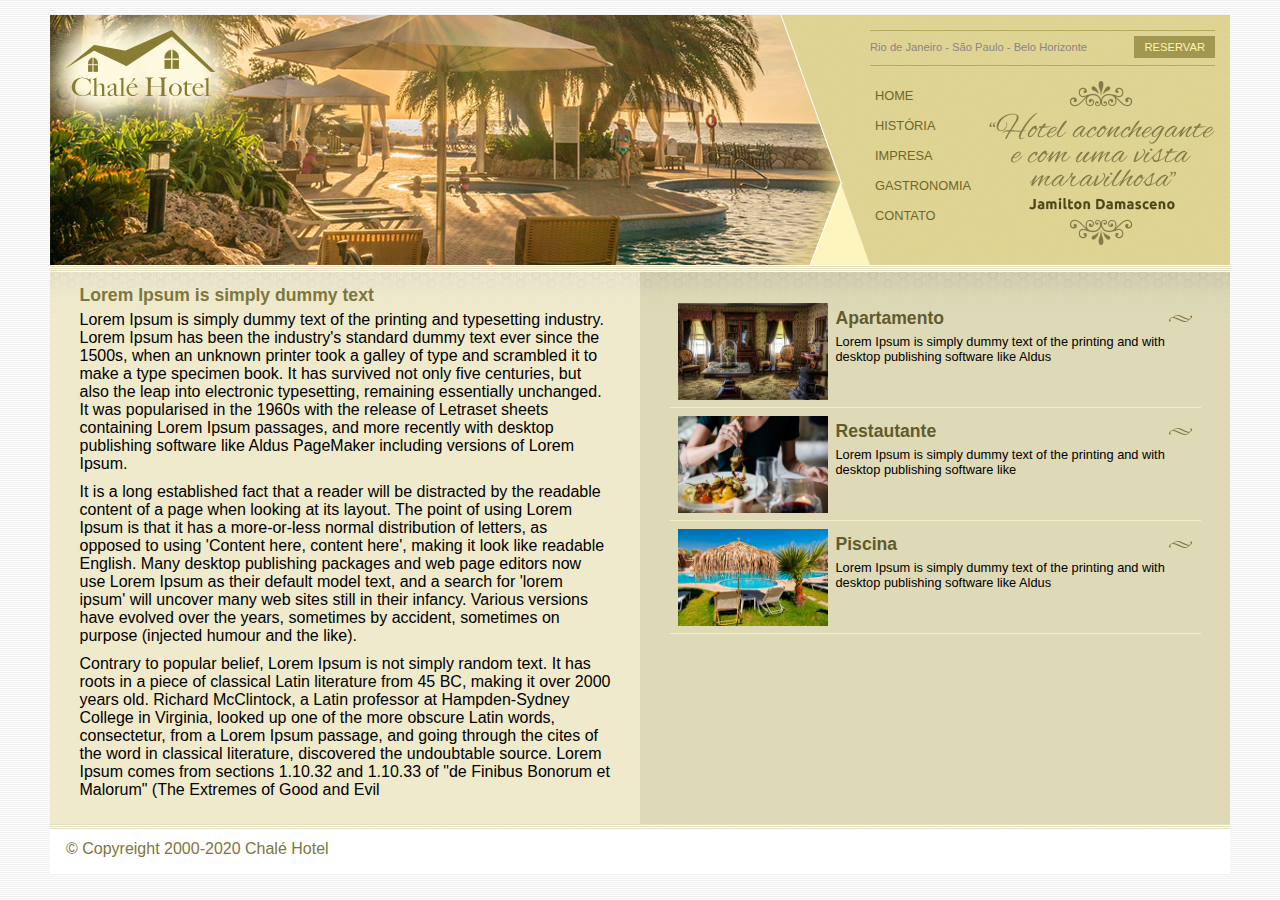
<file: Chale_hotel/HTML/index.html>
<!DOCTYPE html>
<html lang="en">
<head>
    <meta charset="UTF-8">
    <title>Chalé Hotel</title>
    <link rel="stylesheet" type="text/css" href="../CSS/estilo.css">
</head>

<body>
    <div id="container"><!--Inicio container-->
        <div id="topo"><!--Inicio Topo-->
            <div id="area_logo"><!--Inicio logo-->
                <h1 class="logo"><a href="index.html">Chalé Hotel</a></h1>

            </div><!--Fim Logo-->

            <div id="area_menu" ><!--Inicio Menu-->
                <div id="conteudo_menu">
                   <div id="menu_locais">
                        <span class="locais">Rio de Janeiro - São Paulo - Belo Horizonte</span>
                        <a class="reserva" href="">Reservar</a>
                        <div style="clear: both;"></div>
                    </div>

                    <div id="menu">
                        <ul id="navegacao">
                            <li><a href="">Home</a></li>
                            <li><a href="">História</a></li>
                            <li><a href="">Impresa</a></li>
                            <li><a href="">Gastronomia</a></li>
                            <li><a href="">Contato</a></li>
                        </ul>
                        <img class="depoimento" src="../Imagens/depoimento.png">
                    </div>

                </div>
            </div><!--Fim Menu-->

        </div><!--Fim Topo-->
        <div id="area_principal">
                <div class="conteudo">
                    <h2>Lorem Ipsum is simply dummy text</h2>
                    <p>
                        Lorem Ipsum is simply dummy text of the printing and typesetting industry. Lorem Ipsum has been the industry's standard dummy text ever since the 1500s, when an unknown printer took a galley of type and scrambled it to make a type specimen book. It has survived not only five centuries, but also the leap into electronic typesetting, remaining essentially unchanged. It was popularised in the 1960s with the release of Letraset sheets containing Lorem Ipsum passages, and more recently with desktop publishing software like Aldus PageMaker including versions of Lorem Ipsum.
                    </p>

                    <p>
                    It is a long established fact that a reader will be distracted by the readable content of a page when looking at its layout. The point of using Lorem Ipsum is that it has a more-or-less normal distribution of letters, as opposed to using 'Content here, content here', making it look like readable English. Many desktop publishing packages and web page editors now use Lorem Ipsum as their default model text, and a search for 'lorem ipsum' will uncover many web sites still in their infancy. Various versions have evolved over the years, sometimes by accident, sometimes on purpose (injected humour and the like).

                    </p>

                    <p>
                        Contrary to popular belief, Lorem Ipsum is not simply random text. It has roots in a piece of classical Latin literature from 45 BC, making it over 2000 years old. Richard McClintock, a Latin professor at Hampden-Sydney College in Virginia, looked up one of the more obscure Latin words, consectetur, from a Lorem Ipsum passage, and going through the cites of the word in classical literature, discovered the undoubtable source. Lorem Ipsum comes from sections 1.10.32 and 1.10.33 of "de Finibus Bonorum et Malorum" (The Extremes of Good and Evil
                    </p>
                </div>
        </div>
        <div id="area_lateral">
            <div class="conteudo">
                 <p>
                  <ul id="beneficios">
                        <li>
                            <a href="">
                                <img src="../Imagens/apartamento.jpg" width="150" alt="Apartamento">
                                <h3>Apartamento</h3>
                                <p>Lorem Ipsum is simply dummy text of the printing and 
                                     with desktop publishing software like Aldus </p>
                            </a>
                        </li>

                        <li>
                            <a href="">
                                <img src="../Imagens/restaurante.jpg" width="150" alt="Restautante">
                                <h3>Restautante</h3>
                                <p>Lorem Ipsum is simply dummy text of the printing and 
                                    with desktop publishing software like </p>
                           </a>
                        </li>

                        <li>
                            <a href="">
                                <img src="../Imagens/piscina.jpg" width="150" alt="Piscina">
                                <h3>Piscina</h3>
                                <p>Lorem Ipsum is simply dummy text of the printing and 
                                    with desktop publishing software like Aldus  </p>
                           </a>
                        </li>

                  </ul>
                 </p>
            </div>
               
        </div>

        <div id="rodape">
           <span>
            &copy; Copyreight 2000-2020 Chalé Hotel
           </span>
        </div>
    </div><!--Fim container-->
</body>
</html>
</file>
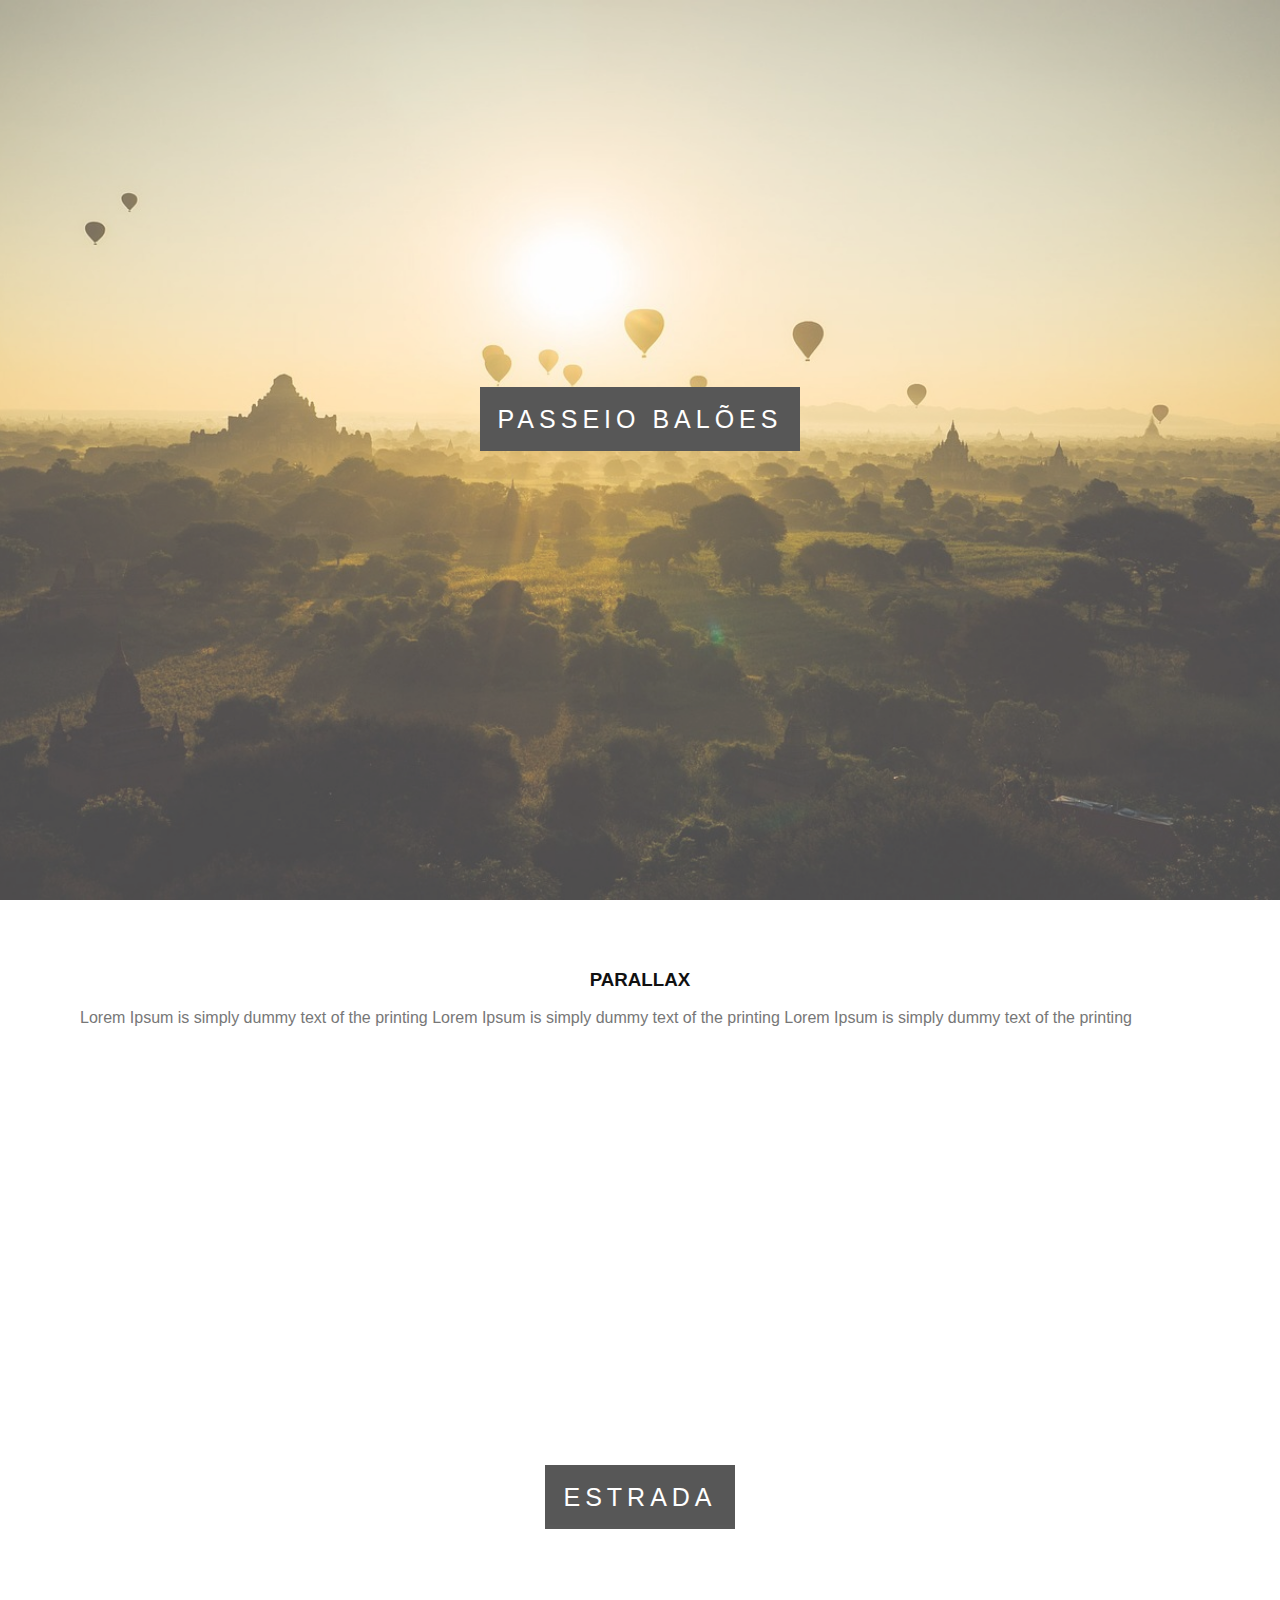
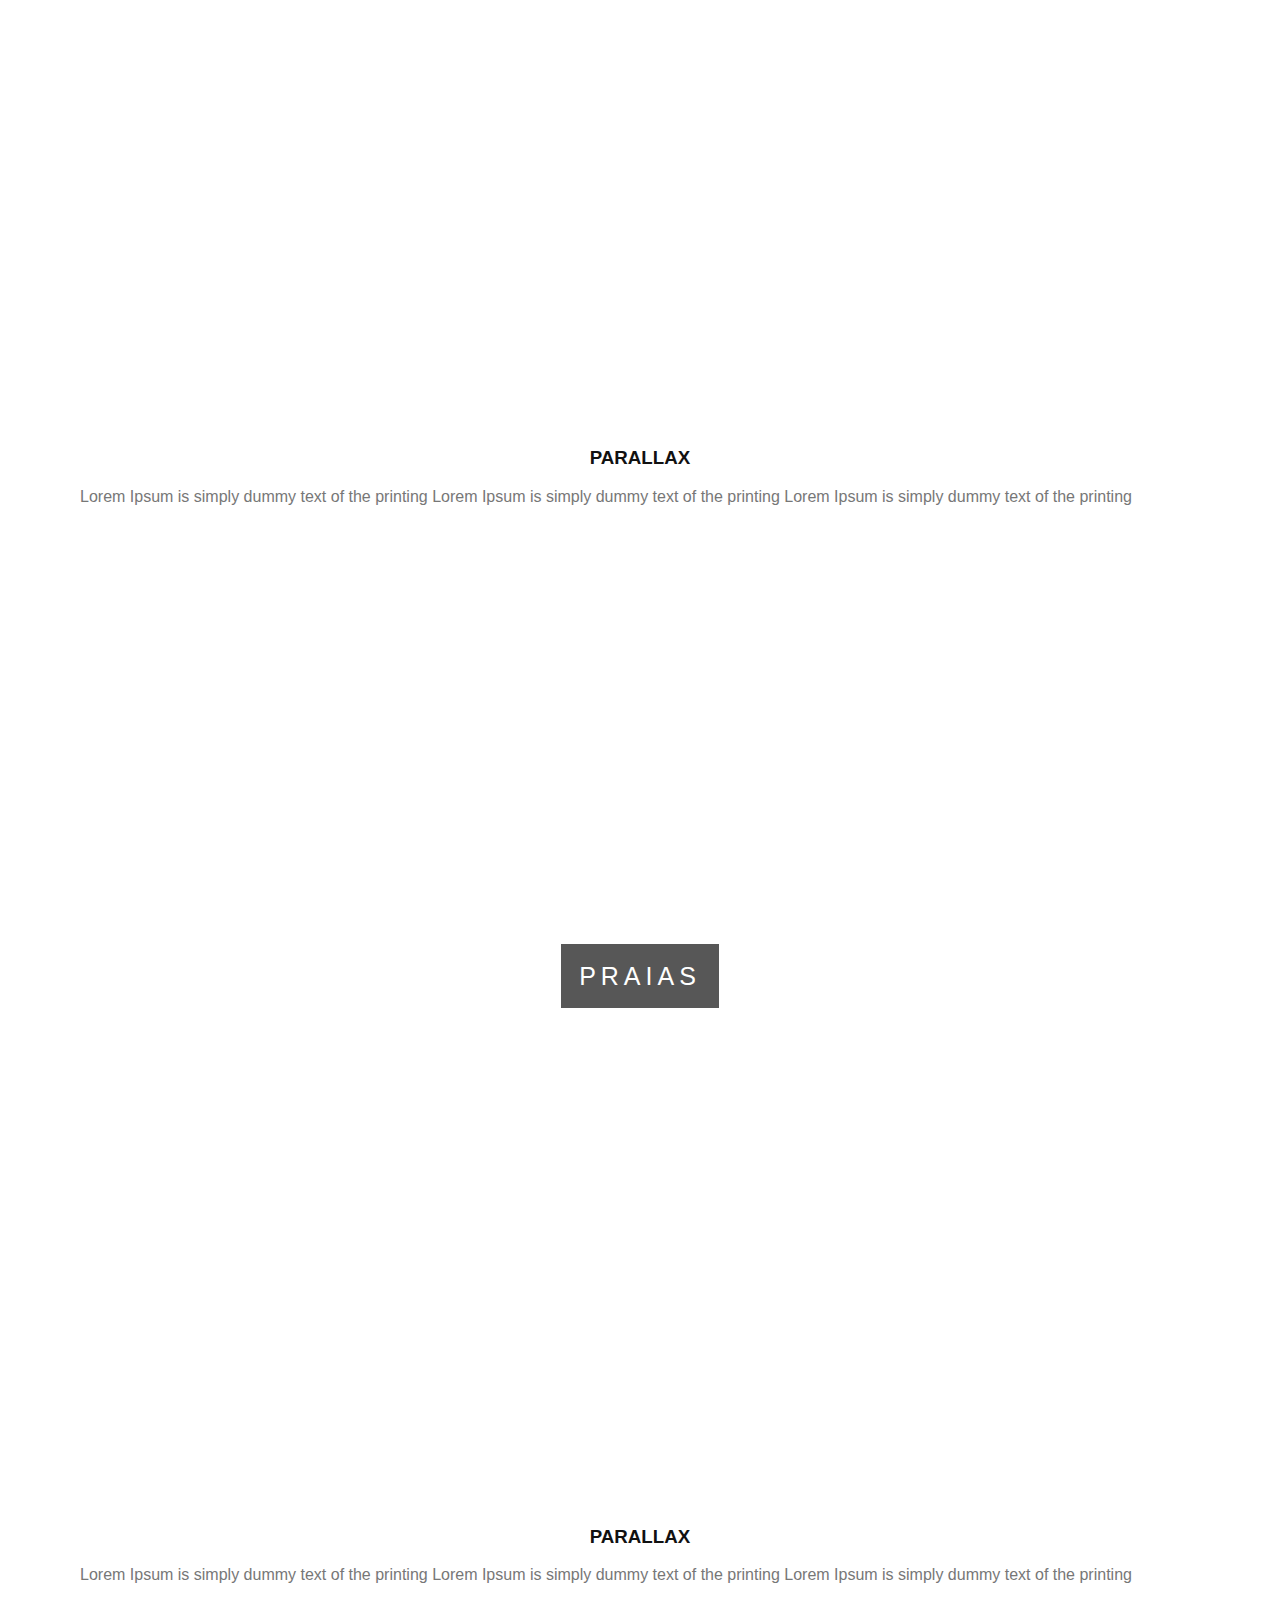
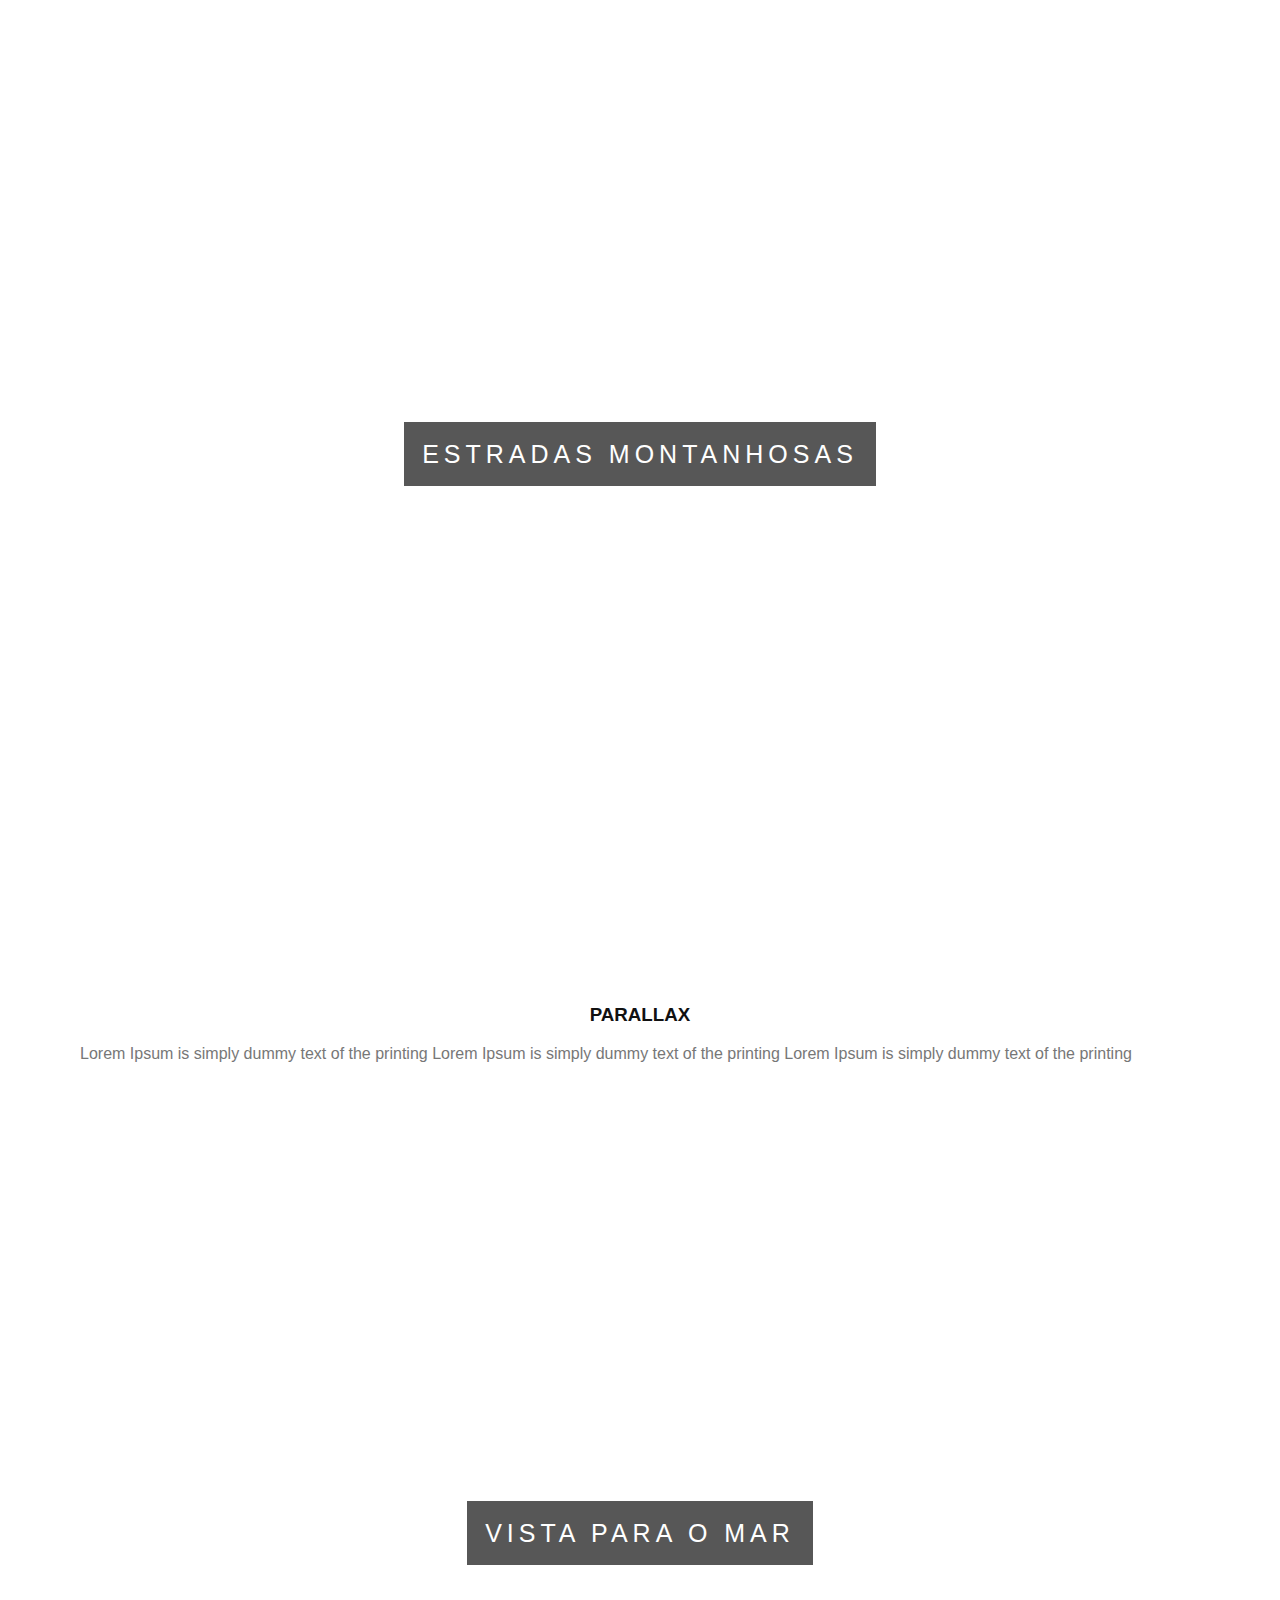
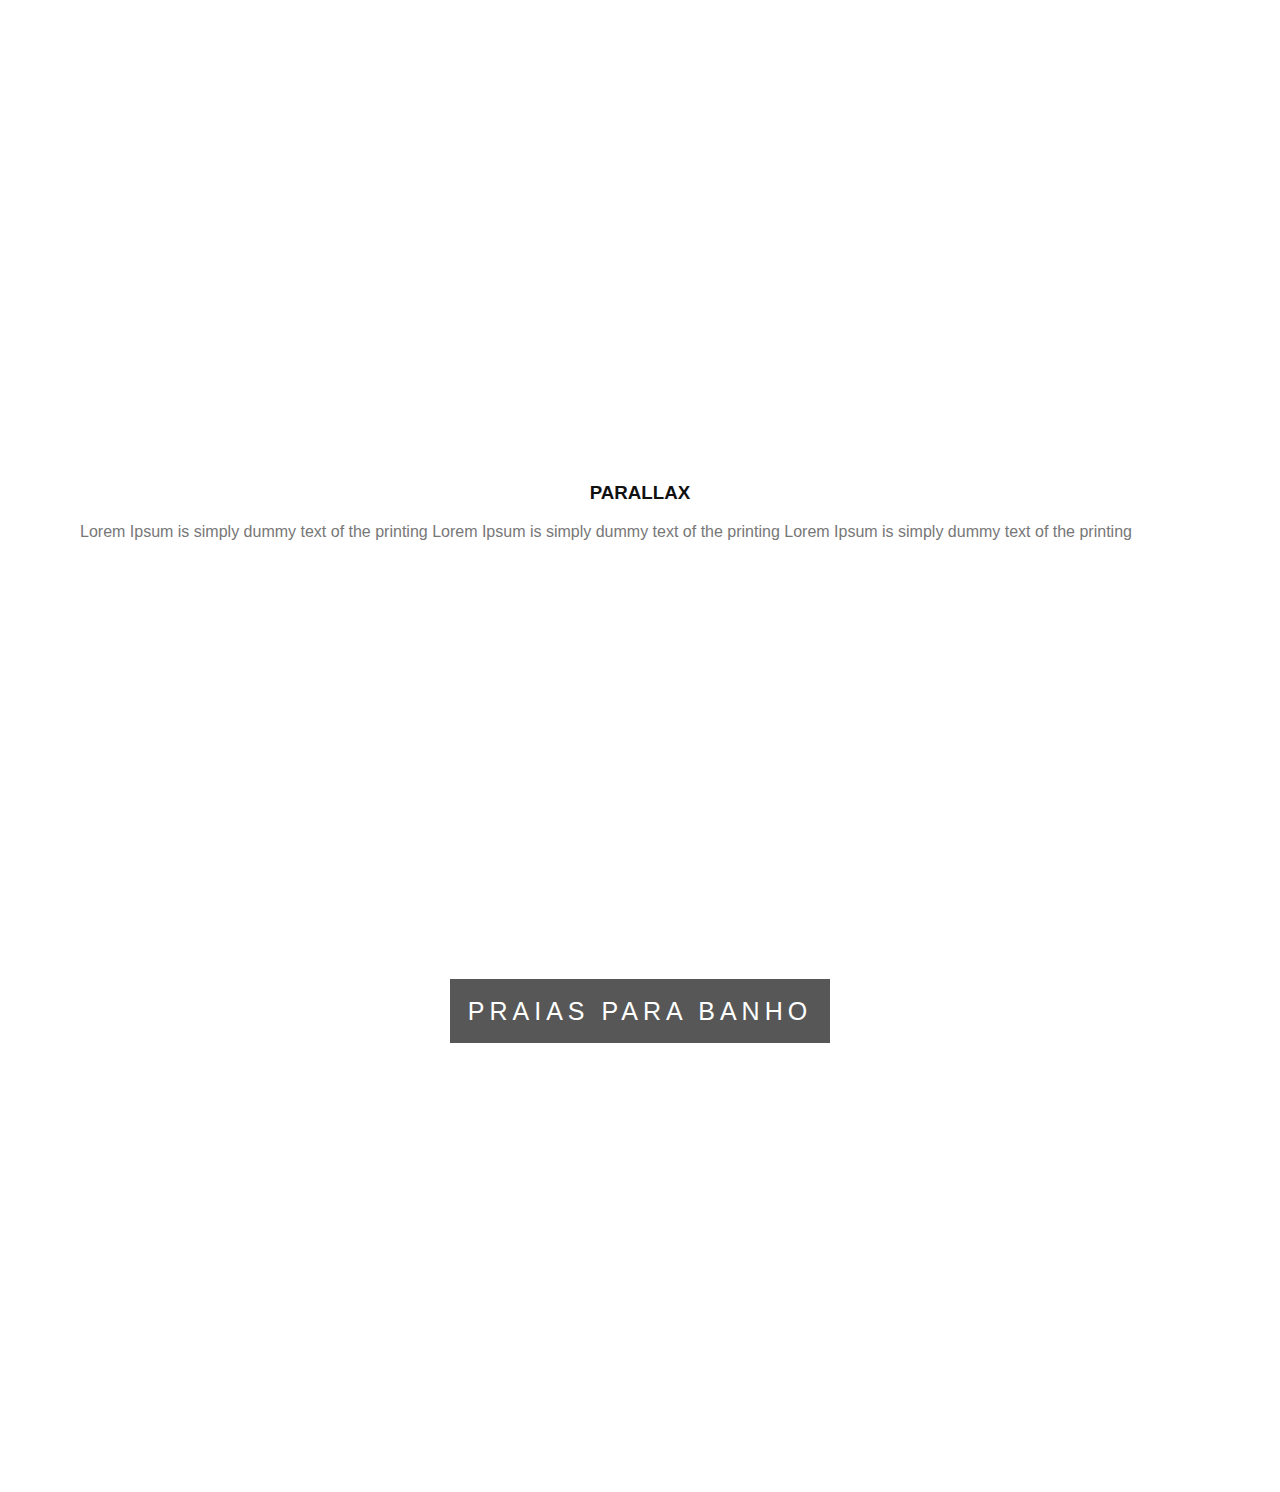
<file: Efeito parallax/HTML/index.html>
<!DOCTYPE html>
<html lang="en">
<head>
    <meta charset="UTF-8">
    <title>Parallax</title>
    <link rel="stylesheet" type="text/css" href="../CSS/estilo.css">
</head>
<body>
    <div class="caixa1">
       <div class="conteudo_titulo"><span class="titulo">PASSEIO BALÕES</span></div>
    </div>

    <div class="conteudo">
        <h3>Parallax</h3>
        <p>   Lorem Ipsum is simply dummy text of the printing
            Lorem Ipsum is simply dummy text of the printing
            Lorem Ipsum is simply dummy text of the printing
        </p>
    </div>

    <div class="caixa2">
        <div class="conteudo_titulo"><span class="titulo">ESTRADA</span></div>
    </div>

    <div class="conteudo">
        <h3>Parallax</h3>
        <p>   Lorem Ipsum is simply dummy text of the printing
            Lorem Ipsum is simply dummy text of the printing
            Lorem Ipsum is simply dummy text of the printing
        </p>
    </div>
    
    <div class="caixa3">
        <div class="conteudo_titulo"><span class="titulo">PRAIAS</span></div>
     </div>

     <div class="conteudo">
        <h3>Parallax</h3>
        <p>   Lorem Ipsum is simply dummy text of the printing
            Lorem Ipsum is simply dummy text of the printing
            Lorem Ipsum is simply dummy text of the printing
        </p>
    </div>

     <div class="caixa4">
        <div class="conteudo_titulo"><span class="titulo">ESTRADAS MONTANHOSAS</span></div>
     </div>

     <div class="conteudo">
        <h3>Parallax</h3>
        <p>   Lorem Ipsum is simply dummy text of the printing
            Lorem Ipsum is simply dummy text of the printing
            Lorem Ipsum is simply dummy text of the printing
        </p>
    </div>

     <div class="caixa5">
        <div class="conteudo_titulo"><span class="titulo">VISTA PARA O MAR</span></div>
     </div>

     <div class="conteudo">
        <h3>Parallax</h3>
        <p>   Lorem Ipsum is simply dummy text of the printing
            Lorem Ipsum is simply dummy text of the printing
            Lorem Ipsum is simply dummy text of the printing
        </p>
    </div>

     <div class="caixa6">
        <div class="conteudo_titulo"><span class="titulo">PRAIAS PARA BANHO</span></div>
     </div>

</body>
</html>
</file>
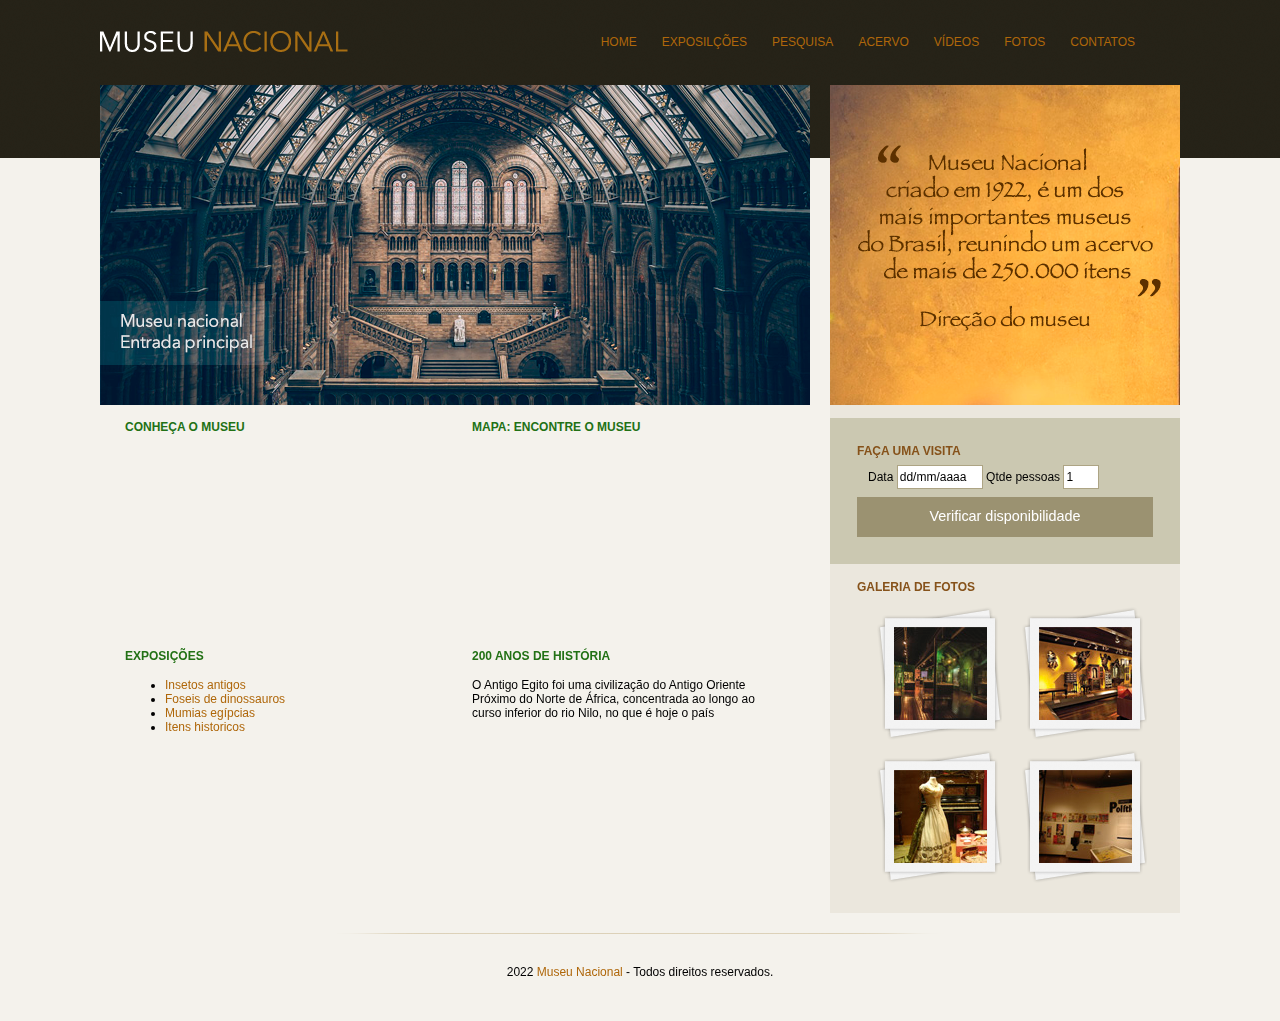
<file: Museu nacional/HTML/index.html>
<!DOCTYPE html>
<html lang="en">
<head>
    <meta charset="UTF-8">
    <meta http-equiv="X-UA-Compatible" content="IE=edge">
    <meta name="viewport" content="width=device-width, initial-scale=1.0">
    <title>Museu Nacional</title>

    <!--Normalize CSS-->
    <link rel="stylesheet" type="text/css" href="../CSS/normalize.css">
    
    <!--Estilo customizado-->
    <link rel="stylesheet" type="text/css" href="../CSS/estilo.css">

    <!--[if lt IE 9]>
        <script src="https://cdnjs.cloudflare.com/ajax/libs/html5shiv/3.7.3/html5shiv-printshiv.js"></script>
    <![endif]-->

</head>
<body>

    <div id="container"><!--Inicio Container-->

        <header><!--Inicio Cabeçalho-->
            <div id="logo">
                <h1><a href="index.html">Museu Nacional</a></h1>
            </div>

            <nav><!--Inicio Nav-->
                <ul>
                    <li>
                        <a href="index.html">Home</a>
                    </li>
                    <li>
                        <a href="index.html">Exposilções</a>
                    </li>
                    <li>
                        <a href="index.html">Pesquisa</a>
                    </li>
                    <li>
                        <a href="index.html">Acervo</a>
                    </li>
                    <li>
                        <a href="index.html">Vídeos</a>
                    </li>
                    <li>
                        <a href="index.html">Fotos</a>
                    </li>
                    <li>
                        <a href="index.html">Contatos</a>
                    </li>
                </ul>
            </nav><!--Fim Nav-->

        </header><!--Fim Cabeçalho-->

        <div id="principal">

            <div id="conteudo">
                <section>
                    <img src="../IMG/museu.png">
                </section>

                <section id="postagens">

                    <article id="video">
                        <h3>Conheça o museu</h3>
    
                        <iframe width="310" height="170"
                            src="https://www.youtube.com/embed/zVJucFHJGVY" 
                            title="YouTube video player"
                            frameborder="0"
                            allow="accelerometer;
                            autoplay; clipboard-write; 
                            encrypted-media; gyroscope;
                            picture-in-picture" 
                            allowfullscreen>
                        </iframe>
    
                    </article>

                    <article id="mapa">
                        <h3>Mapa: Encontre o museu</h3>
                        <iframe src="https://www.google.com/maps/embed?pb=!1m14!1m12!1m3!1d1939.4530401070997!2d-58.823269242233074!3d-13.541352655651972!2m3!1f0!2f0!3f0!3m2!1i1024!2i768!4f13.1!5e0!3m2!1spt-BR!2sbr!4v1670461013157!5m2!1spt-BR!2sbr"
                         width="310" height="170" style="border:0;" 
                         allowfullscreen="" loading="lazy" 
                        referrerpolicy="no-referrer-when-downgrade"></iframe>
                       
                    </article>

                    <article id="exposicao">
                        <h3>Exposições</h3>
                        <ul>
                            <li>
                                <a href="">Insetos antigos</a>
                            </li>

                            <li>
                                <a href="">Foseis de dinossauros</a>
                            </li>

                            <li>
                                <a href="">Mumias egípcias</a>
                            </li>

                            <li>
                                <a href="">Itens historicos</a>
                            </li>

                        </ul>
                    </article>

                    <article id="historia">
                        <h3>200 Anos de história</h3>
                        <p>
                            O Antigo Egito foi uma civilização do
                            Antigo Oriente Próximo do Norte de África,
                            concentrada ao longo ao curso inferior do 
                            rio Nilo, no que é hoje o país
                        </p>
                    </article>

                </section>

            </div>

    
            <aside>
                <section id="depoimento">
                    <img src="../IMG/depoimento.png">
                </section>

                <section id="visita"><!--Inicio Visita-->
                <h4>Faça uma visita</h4>
                <form>
                    <fieldset>
                        <legend>Selecione uma data</legend>
                        <label for="data">Data</label>
                        <input class="campo" type="text" id="data" value="dd/mm/aaaa">
                   
                        <label for="qtde">Qtde pessoas</label>
                        <input class="campo" style="width:30px ;  " type="text" id="qtde" value="1">

                    </fieldset>

                    <input class="botao" type="submit" value="Verificar disponibilidade">
                </form>
                </section><!--Fim Visita-->

                <section id="galeria">
                    <h4>Galeria de fotos</h4>

                    <a href="">
                        <img src="../IMG/imagem1.jpg" height="93px" width="93px">
                    </a>

                    <a href="">
                        <img src="../IMG/imagem2.jpg" height="93px" width="93px">
                    </a>

                    <a href="">
                        <img src="../IMG/imagem3.jpg" height="93px" width="93px">
                    </a>

                    <a href="">
                        <img src="../IMG/imagem4.jpg" height="93px" width="93px">
                    </a>

                </section>

            </aside>

            <footer>
                <p>
                    2022 <a href="">Museu Nacional</a> - Todos direitos reservados.
                </p>
            </footer>

        </div>

       
      
    </div><!--Fim Container-->

</body>
</html>
</file>
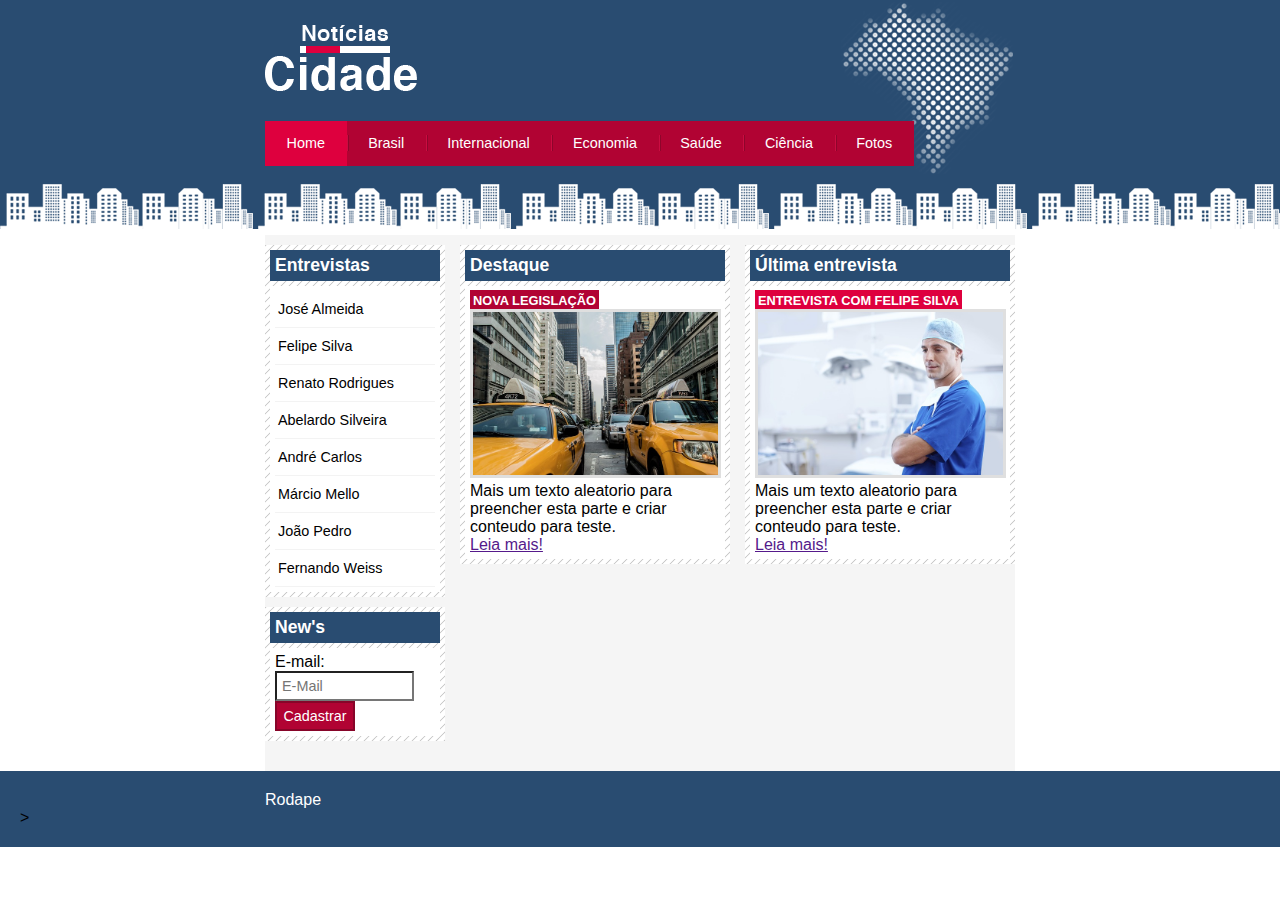
<file: Noticias_cidade/HTML/index.html>
<!DOCTYPE html>
<html lang="en">
<head>
    <meta charset="UTF-8">
    <meta http-equiv="X-UA-Compatible" content="IE=edge">
    <meta name="viewport" content="width=device-width, initial-scale=1.0">
    <title>Notícias cidade - Seu site de notícias</title>
    <link rel="stylesheet" type="text/css" href="../CSS/estilo.css">
    
</head>
<body  class="home">
    <!--Início container-->
    <div id="container">

        <!--Início topo-->
        <div id="topo">
            <h1 class="logo">Notícias cidade</h1>
            <ul id="navegacao">
                <li class="primeiro"><a id="home" href="index.html">Home</a></li>
                <li><a id="brasil" href="brasil.html">Brasil</a></li>
                <li><a id="internacional" href="internacional.html">Internacional</a></li>
                <li><a id="economia" href="economia.html">Economia</a></li>
                <li><a id="saude" href="saude.html">Saúde</a></li>
                <li><a id="ciencia" href="ciencia.html">Ciência</a></li>
                <li><a id="fotos" href="fotos.html">Fotos</a></li>
                
            </ul>
        </div><!--Fim Topo-->

        <!--Início Conteudo-->
        <div id="conteudo">

        <div id="primario">

            <div class="caixa destaque">
                <h2>Destaque</h2>
                <div class="caixa_conteudo">
                    <h3>Nova legislação</h3>
                    <img class="imagem_principal" src="../Imagens/taxi.jpg" width="100%">
                    <p>Mais um texto aleatorio para preencher esta parte
                        e criar conteudo para teste.
                    </p>
                    <a href="">Leia mais!</a>
                </div>
            </div>
    
        </div>
        <div id="segundario">

            <div class="caixa entrevista">
                <h2>Última entrevista</h2>
                <div class="caixa_conteudo">
                    <h3>ENTREVISTA COM FELIPE SILVA</h3>
                    <img class="imagem_principal" src="../Imagens/doutor.jpg" width="100%">
                    <p>Mais um texto aleatorio para preencher esta parte
                        e criar conteudo para teste.
                    </p>
                    <a href="">Leia mais!</a>
                </div>
            </div>

        </div>

         <!--Início Lateral-->
        <div id="lateral">

        <div class="caixa">
            <h2>Entrevistas</h2>
            <div class="caixa_conteudo">
              <ul>
                <li><a href=""> José Almeida</a></li>
                <li><a href=""> Felipe Silva</a></li>
                <li><a href=""> Renato Rodrigues</a></li>
                <li><a href=""> Abelardo Silveira</a></li>
                <li><a href=""> André Carlos</a></li>
                <li><a href=""> Márcio Mello</a></li>
                <li><a href=""> João Pedro</a></li>
                <li><a href=""> Fernando Weiss</a></li>
              </ul>
                
            </div>
        </div>

        <div class="caixa">
            <h2>New's</h2>
            <div class="caixa_conteudo">
            <form>
                <div>
                    <label for="email">E-mail:</label>
                    <input type="text" name="email" id="email" placeholder="E-Mail">
                </div>
                <div>
                    <input class="submit" type="submit" value="Cadastrar">
                </div>
            </form>
                
            </div>
        </div>
        </div><!--Fim Lateral-->


        </div><!--Fim Conteudo-->

    </div> <!--Fim container-->

    <div id="container_rodape" style="clear: both;">
        <div id="rodape">Rodape</div>>
    </div>

</body>
</html>
</file>
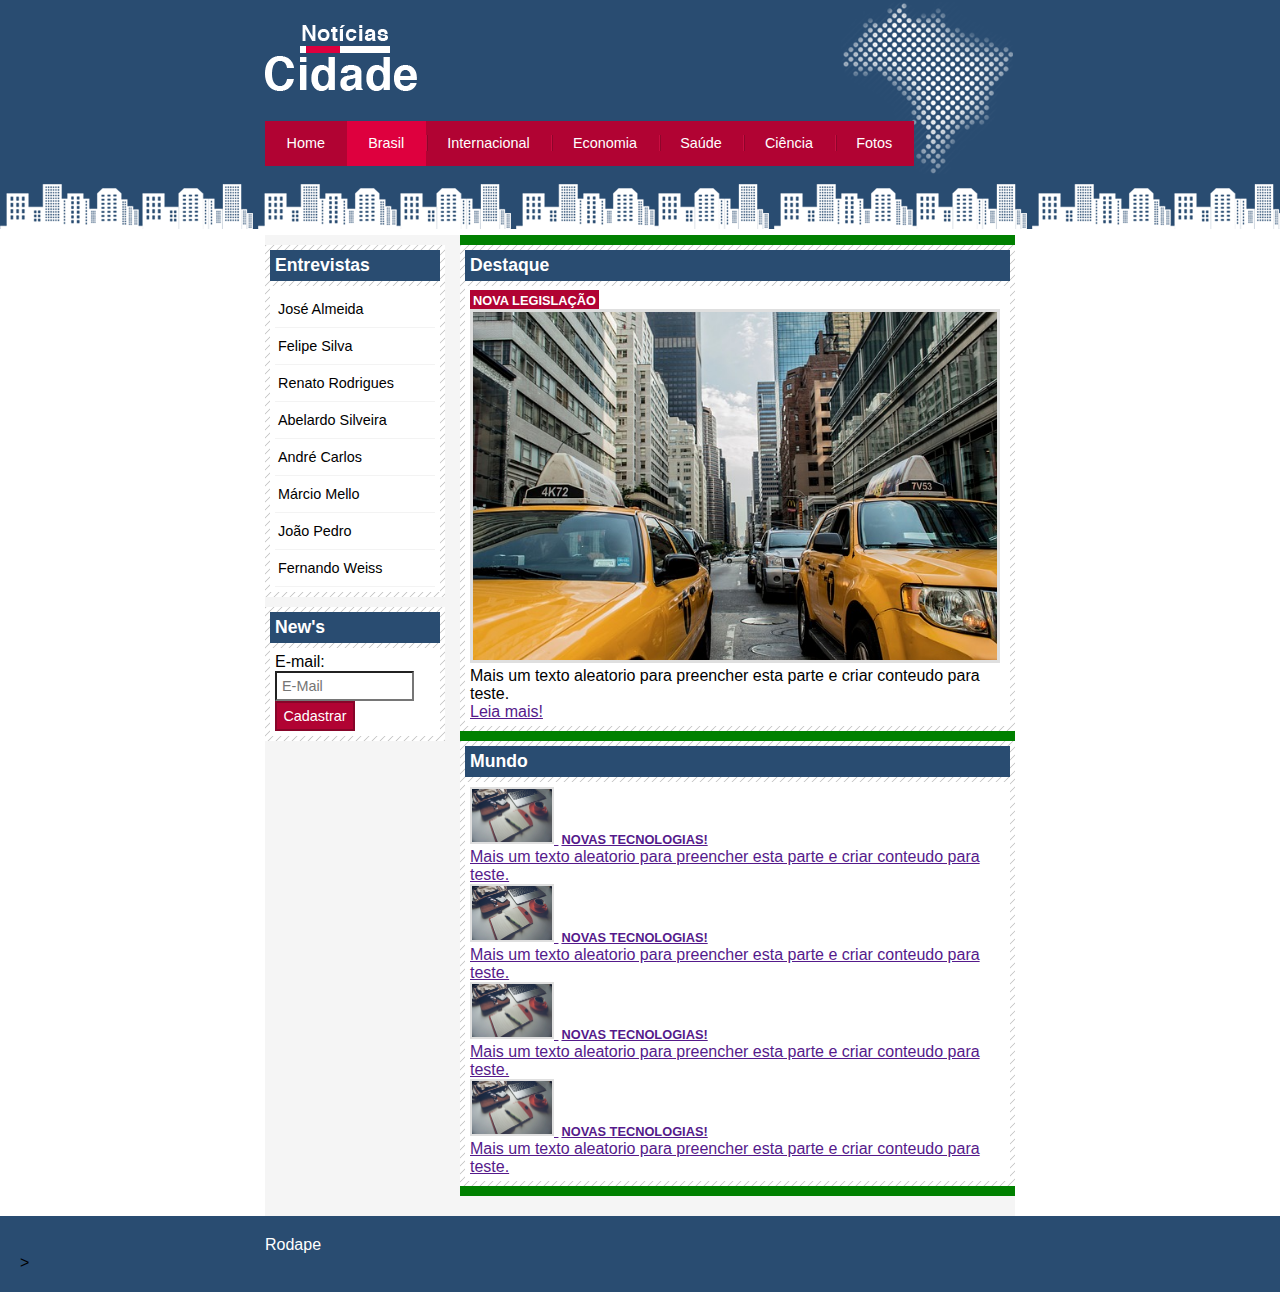
<file: Noticias_cidade/HTML/brasil.html>
<!DOCTYPE html>
<html lang="en">
<head>
    <meta charset="UTF-8">
    <meta http-equiv="X-UA-Compatible" content="IE=edge">
    <meta name="viewport" content="width=device-width, initial-scale=1.0">
    <title>Notícias cidade - Seu site de notícias</title>
    <link rel="stylesheet" type="text/css" href="../CSS/estilo.css">
    
</head>
<body  id="duas_colunas" class="brasil">
    <!--Início container-->
    <div id="container">

        <!--Início topo-->
        <div id="topo">
            <h1 class="logo">Notícias cidade</h1>
            <ul id="navegacao">
                <li class="primeiro"><a id="home" href="index.html">Home</a></li>
                <li><a id="brasil" href="brasil.html">Brasil</a></li>
                <li><a id="internacional" href="internacional.html">Internacional</a></li>
                <li><a id="economia" href="economia.html">Economia</a></li>
                <li><a id="saude" href="saude.html">Saúde</a></li>
                <li><a id="ciencia" href="ciencia.html">Ciência</a></li>
                <li><a id="fotos" href="fotos.html">Fotos</a></li>
                
            </ul>
        </div><!--Fim Topo-->

        <!--Início Conteudo-->
        <div id="conteudo">

        <div id="primario">

            <div class="caixa destaque">
                <h2>Destaque</h2>
                <div class="caixa_conteudo">
                    <h3>Nova legislação</h3>
                    <img class="imagem_principal" src="../Imagens/taxi.jpg" width="100%">
                    <p>Mais um texto aleatorio para preencher esta parte
                        e criar conteudo para teste.
                    </p>
                    <a href="">Leia mais!</a>
                </div>
            </div>
    
            <!--Coluna Mundo-->
            <div class="caixa">
                <h2>Mundo</h2>
                <div class="caixa_conteudo">
                   <ul id="lista_noticias">

                     <!--Item 1-->
                    <li>
                        <a href="">
                            <img src="../Imagens/tecnologia.jpg" width="80">
                            <h3>Novas tecnologias!</h3>
                            <p>Mais um texto aleatorio para preencher esta parte
                                e criar conteudo para teste.</p>
                        </a>
                    </li>
                      <!--Item 2-->
                    <li>
                        <a href="">
                            <img src="../Imagens/tecnologia.jpg" width="80">
                            <h3>Novas tecnologias!</h3>
                            <p>Mais um texto aleatorio para preencher esta parte
                                e criar conteudo para teste.</p>
                        </a>
                    </li>
                        <!--Item 3-->
                    <li>
                        <a href="">
                            <img src="../Imagens/tecnologia.jpg" width="80">
                            <h3>Novas tecnologias!</h3>
                            <p>Mais um texto aleatorio para preencher esta parte
                                e criar conteudo para teste.</p>
                        </a>
                    </li>
                        <!--Item 4-->
                    <li>
                        <a href="">
                            <img src="../Imagens/tecnologia.jpg" width="80">
                            <h3>Novas tecnologias!</h3>
                            <p>Mais um texto aleatorio para preencher esta parte
                                e criar conteudo para teste.</p>
                        </a>
                    </li>

                   </ul>
                </div>
            </div>

        </div>


    
         <!--Início Lateral-->
        <div id="lateral">

        <div class="caixa">
            <h2>Entrevistas</h2>
            <div class="caixa_conteudo">
              <ul>
                <li><a href=""> José Almeida</a></li>
                <li><a href=""> Felipe Silva</a></li>
                <li><a href=""> Renato Rodrigues</a></li>
                <li><a href=""> Abelardo Silveira</a></li>
                <li><a href=""> André Carlos</a></li>
                <li><a href=""> Márcio Mello</a></li>
                <li><a href=""> João Pedro</a></li>
                <li><a href=""> Fernando Weiss</a></li>
              </ul>
                
            </div>
        </div>

        <div class="caixa">
            <h2>New's</h2>
            <div class="caixa_conteudo">
            <form>
                <div>
                    <label for="email">E-mail:</label>
                    <input type="text" name="email" id="email" placeholder="E-Mail">
                </div>
                <div>
                    <input class="submit" type="submit" value="Cadastrar">
                </div>
            </form>
                
            </div>
        </div>
        </div><!--Fim Lateral-->


        </div><!--Fim Conteudo-->

    </div> <!--Fim container-->

    <div id="container_rodape" style="clear: both;">
        <div id="rodape">Rodape</div>>
    </div>

</body>
</html>
</file>
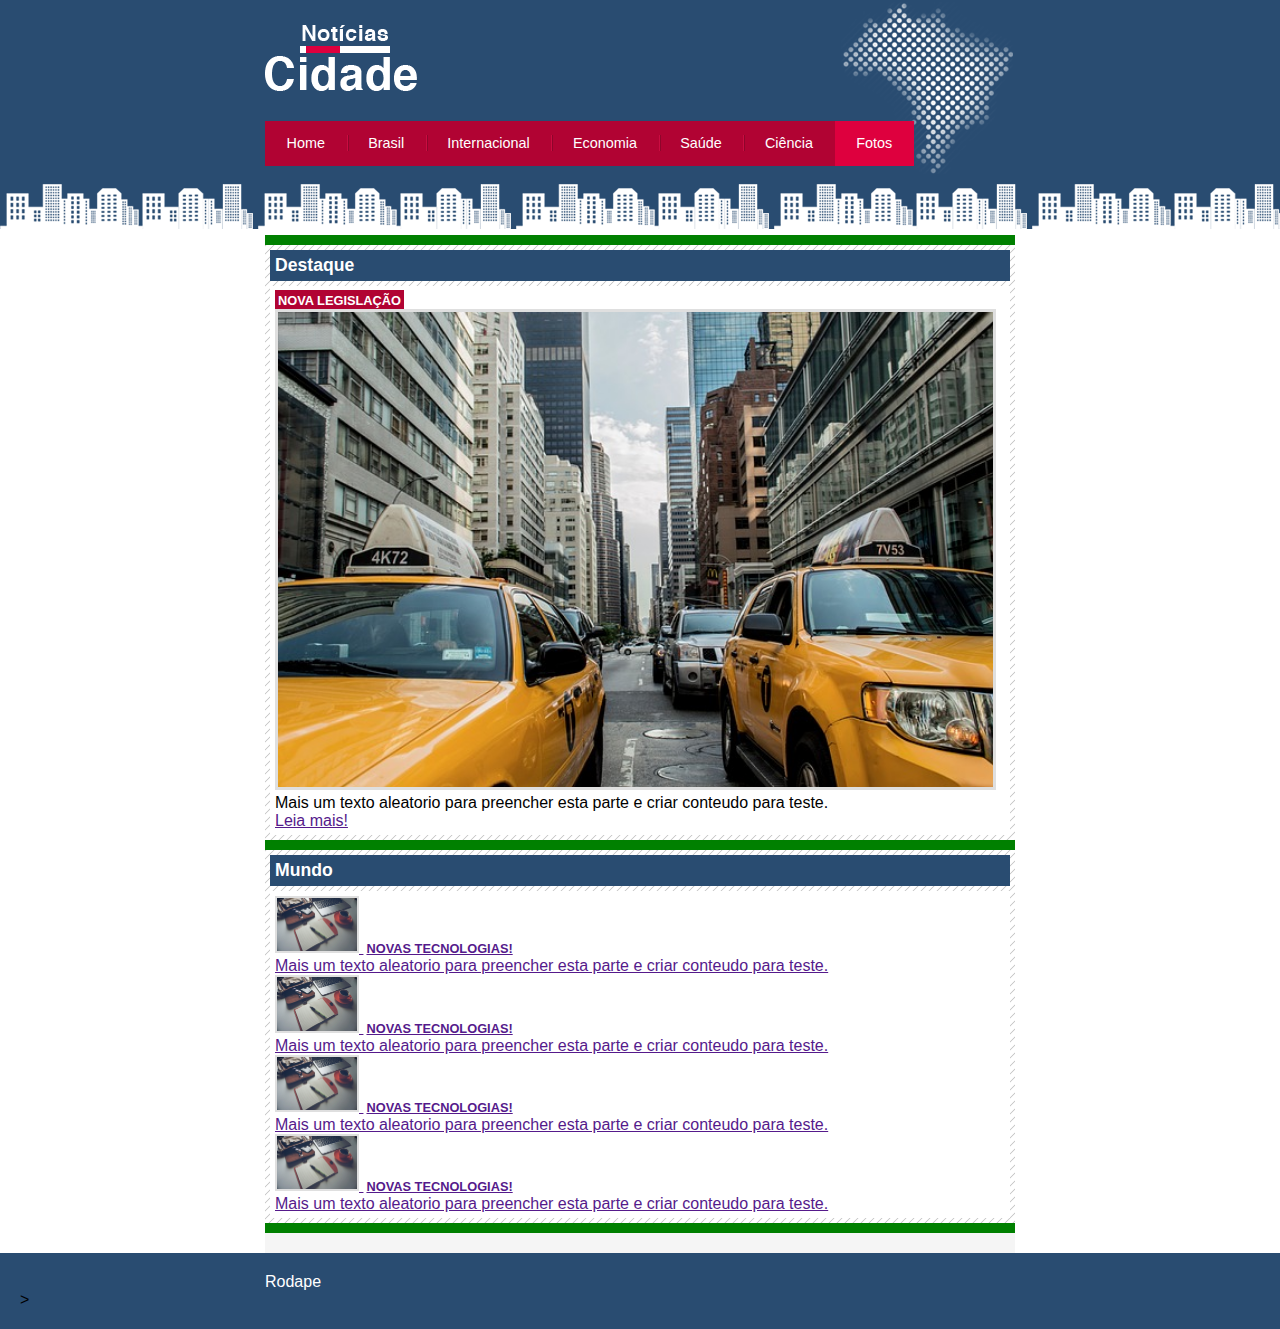
<file: Noticias_cidade/HTML/fotos.html>
<!DOCTYPE html>
<html lang="en">
<head>
    <meta charset="UTF-8">
    <meta http-equiv="X-UA-Compatible" content="IE=edge">
    <meta name="viewport" content="width=device-width, initial-scale=1.0">
    <title>Notícias cidade - Seu site de notícias</title>
    <link rel="stylesheet" type="text/css" href="../CSS/estilo.css">
    
</head>
<body  id="uma_colunas" class="fotos">
    <!--Início container-->
    <div id="container">

        <!--Início topo-->
        <div id="topo">
            <h1 class="logo">Notícias cidade</h1>
            <ul id="navegacao">
                <li class="primeiro"><a id="home" href="index.html">Home</a></li>
                <li><a id="brasil" href="brasil.html">Brasil</a></li>
                <li><a id="internacional" href="internacional.html">Internacional</a></li>
                <li><a id="economia" href="economia.html">Economia</a></li>
                <li><a id="saude" href="saude.html">Saúde</a></li>
                <li><a id="ciencia" href="ciencia.html">Ciência</a></li>
                <li><a id="fotos" href="fotos.html">Fotos</a></li>
                
            </ul>
        </div><!--Fim Topo-->

        <!--Início Conteudo-->
        <div id="conteudo">

        <div id="primario">

            <div class="caixa destaque">
                <h2>Destaque</h2>
                <div class="caixa_conteudo">
                    <h3>Nova legislação</h3>
                    <img class="imagem_principal" src="../Imagens/taxi.jpg" width="100%">
                    <p>Mais um texto aleatorio para preencher esta parte
                        e criar conteudo para teste.
                    </p>
                    <a href="">Leia mais!</a>
                </div>
            </div>
    
            <!--Coluna Mundo-->
            <div class="caixa">
                <h2>Mundo</h2>
                <div class="caixa_conteudo">
                   <ul id="lista_noticias">

                     <!--Item 1-->
                    <li>
                        <a href="">
                            <img src="../Imagens/tecnologia.jpg" width="80">
                            <h3>Novas tecnologias!</h3>
                            <p>Mais um texto aleatorio para preencher esta parte
                                e criar conteudo para teste.</p>
                        </a>
                    </li>
                      <!--Item 2-->
                    <li>
                        <a href="">
                            <img src="../Imagens/tecnologia.jpg" width="80">
                            <h3>Novas tecnologias!</h3>
                            <p>Mais um texto aleatorio para preencher esta parte
                                e criar conteudo para teste.</p>
                        </a>
                    </li>
                        <!--Item 3-->
                    <li>
                        <a href="">
                            <img src="../Imagens/tecnologia.jpg" width="80">
                            <h3>Novas tecnologias!</h3>
                            <p>Mais um texto aleatorio para preencher esta parte
                                e criar conteudo para teste.</p>
                        </a>
                    </li>
                        <!--Item 4-->
                    <li>
                        <a href="">
                            <img src="../Imagens/tecnologia.jpg" width="80">
                            <h3>Novas tecnologias!</h3>
                            <p>Mais um texto aleatorio para preencher esta parte
                                e criar conteudo para teste.</p>
                        </a>
                    </li>

                   </ul>
                </div>
            </div>

        </div>


        </div><!--Fim Conteudo-->

    </div> <!--Fim container-->

    <div id="container_rodape" style="clear: both;">
        <div id="rodape">Rodape</div>>
    </div>

</body>
</html>
</file>
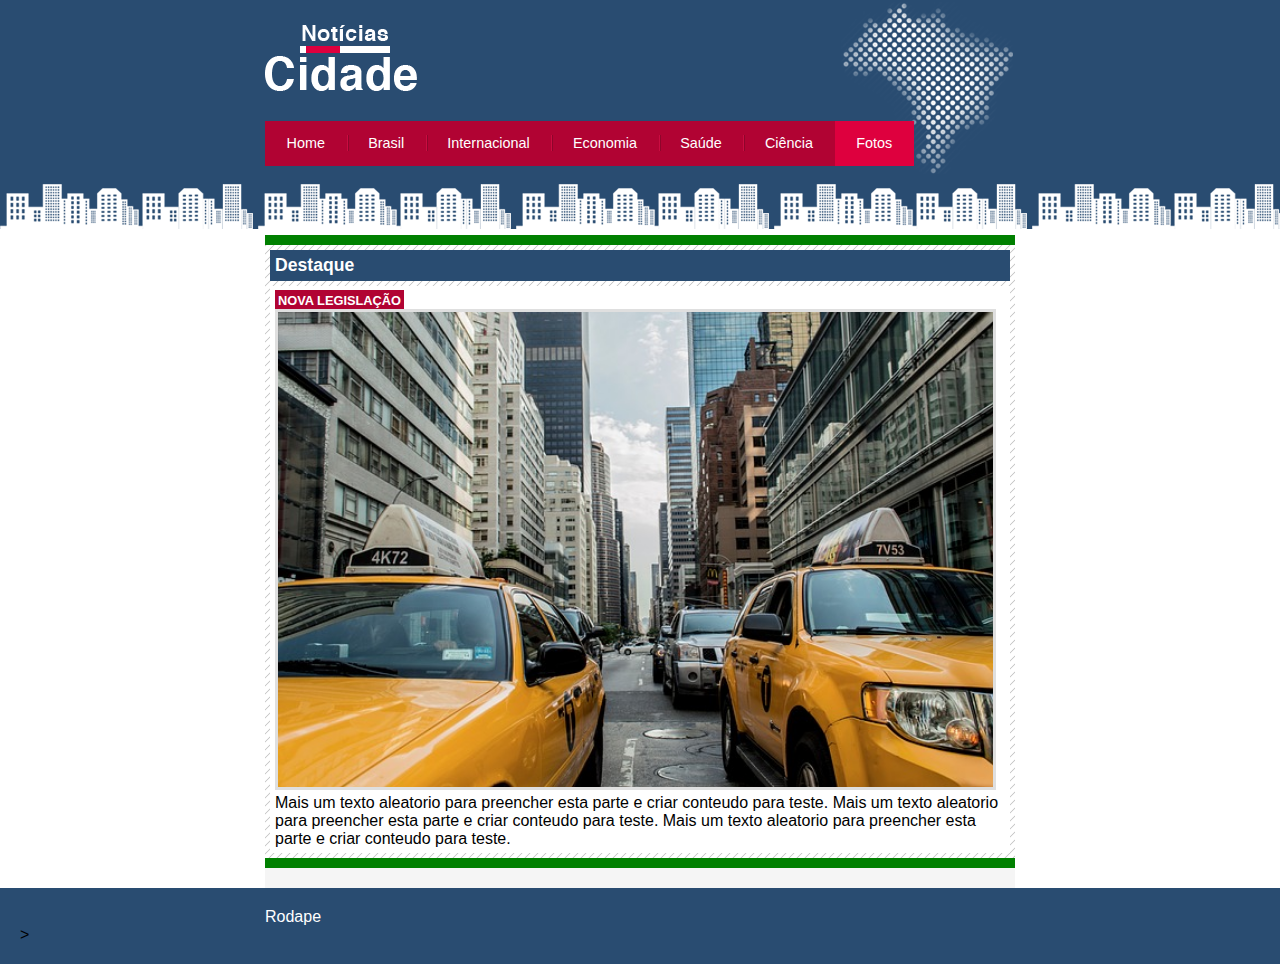
<file: Noticias_cidade/HTML/nova_legislacao.html>
<!DOCTYPE html>
<html lang="en">
<head>
    <meta charset="UTF-8">
    <meta http-equiv="X-UA-Compatible" content="IE=edge">
    <meta name="viewport" content="width=device-width, initial-scale=1.0">
    <title>Notícias cidade - Seu site de notícias</title>
    <link rel="stylesheet" type="text/css" href="../CSS/estilo.css">
    
</head>
<body  id="uma_colunas" class="fotos">
    <!--Início container-->
    <div id="container">

        <!--Início topo-->
        <div id="topo">
            <h1 class="logo">Notícias cidade</h1>
            <ul id="navegacao">
                <li class="primeiro"><a id="home" href="index.html">Home</a></li>
                <li><a id="brasil" href="brasil.html">Brasil</a></li>
                <li><a id="internacional" href="internacional.html">Internacional</a></li>
                <li><a id="economia" href="economia.html">Economia</a></li>
                <li><a id="saude" href="saude.html">Saúde</a></li>
                <li><a id="ciencia" href="ciencia.html">Ciência</a></li>
                <li><a id="fotos" href="fotos.html">Fotos</a></li>
                
            </ul>
        </div><!--Fim Topo-->

        <!--Início Conteudo-->
        <div id="conteudo">

        <div id="primario">

            <div class="caixa destaque">
                <h2>Destaque</h2>
                <div class="caixa_conteudo">
                    <h3>Nova legislação</h3>
                    <img class="imagem_principal" src="../Imagens/taxi.jpg" width="100%">
                    <p>Mais um texto aleatorio para preencher esta parte
                        e criar conteudo para teste.

                        Mais um texto aleatorio para preencher esta parte
                        e criar conteudo para teste.

                        Mais um texto aleatorio para preencher esta parte
                        e criar conteudo para teste.
                    </p>
                
                </div>
            </div>
    


        </div>


        </div><!--Fim Conteudo-->

    </div> <!--Fim container-->

    <div id="container_rodape" style="clear: both;">
        <div id="rodape">Rodape</div>>
    </div>

</body>
</html>
</file>
<file: Chale_hotel/CSS/estilo.css>
*{
    margin: 0;
    padding: 0;
}

body{
    font-family: Helvetica, Arial, sans-serif;
    background: #fff url(../Imagens/bg.png);
    margin: 15px;
}

#container{
   background: #ede9cc url(../Imagens/bg-container.png) top center repeat-y;
   margin: 0 auto;
   min-width: 740px;
   max-width: 1180px;
}

#topo{
    position: relative;
    background: #dbcd87;
    height: 15.4em;
    min-height: 250px;
}

#area_logo{
    position: absolute;
    background: url(../Imagens/topo-imagem-principal2.png) no-repeat;
    width: 100%;
    height: 250px;
    top: 0;
    left: 0;
    z-index: 1;
}

.logo a{
    position: absolute;
    top: 15px;
    left: 15px;
    z-index: 3;
    background: url(../Imagens/logo.png) no-repeat;
    width: 151px;
    height: 66px;
    text-indent: -9000px;
}

#area_menu{
    top: 0;
    right: 0;
    position: absolute;
    background: url(../Imagens/topo-imagem-lateral.png) no-repeat;
    width: 450px;
    height: 250px;
    z-index: 2;
    
}

#conteudo_menu{
    margin-left: 90px;
    margin-right: 15px;
    padding-top: 15px;

}

#menu_locais{
    border-bottom: 1px solid #b5ab56;
    border-top: 1px solid #b5ab56;
    padding-top: 5px;
    padding-bottom: 5px;
    font-size: 0.7em;
    color: #8b8488;
}

#menu_locais .locais{
    float: left;
    line-height: 2.1em;

}

a{
    text-decoration: none;
}

a.reserva{
    text-transform: uppercase;
    background: #a29750;
    color: #fff5b0;
    padding: 5px 10px;
    float: right;
}

/*-----Barra de navegacao vertical-----*/
#menu{
   margin-top: 15px; 
}

ul{
    list-style: none;
}

ul#navegacao{
    float: left;
}

ul#navegacao a{
    text-transform: uppercase;
    font-size: 0.8em;
    padding: 5px;
    color: #6e672c;
    line-height: 30px;
}

ul#navegacao a:hover{
    background:#fbf6be ;
}

.depoimento{
    width: 226px;
    height: 164px;
    float: right;
}

/*-----Área de conteudos-----*/
#area_principal{
    background: url(../Imagens/bg-area-principal.png) top left repeat-x;
    float: left;
    width: 50%;
    padding: 15px 0;
}

#area_lateral{
    background: url(../Imagens/bg-area-lateral.png) top left repeat-x;
    float: right;
    width: 50%;
    padding: 20px 0;
}

.conteudo{
    margin: 0 auto;
    width: 90%;
   
}

#rodape{
    clear: both;
    padding: 16px;
    background: #fff url(../Imagens/bg-rodape.png) repeat-x top;
    color: #7d7640;
}

/*-----Formatações de textos-----*/
h2{
    color: #7d7640;
    font-size: 1.1em;
    padding: 5px 0;

}

p{
    font-size: 1em;
    margin-bottom: 10px;
}
/*-----Formatações Area lateral-----*/
#beneficios li{
    padding: 8px;
    border-bottom: 1px solid #f3efcb;
    height: 6em;
}

#beneficios li a img {
    float: left;
    margin-right: 8px;
}

#beneficios li a p{
    color: black;
   font-size: 0.8em; 
}

#beneficios li a h3{
    font-size: 1.1em;
    color: #615b2d;
    padding: 5px 0;
    background: url(../Imagens/ornamento.png) no-repeat center right;
}

#beneficios li:hover{
    background: #f6f3d6;
    cursor: pointer;
}
</file>
<file: Efeito parallax/CSS/estilo.css>
.conteudo{
    color: #777;
    background-color: white;
    text-align: justify;
    padding: 50px 80px;
}

h3{
    text-transform: uppercase;
    color: #111;
    text-align: center;
}

body, html{
   margin: 0;
   font: 16px "Lato", sans-serif; 
   color: #777;
   height: 100%;
  
}
/*-----Parallax-----*/
.caixa1, .caixa2, .caixa3, .caixa4, .caixa5, .caixa6{
    position: relative;
    height: 100%;
    opacity: 0.7; /*Define uma opacidade*/
    background-repeat: no-repeat; /*Nao repete o background para n ficar com a imagem quebrada*/
    background-size: cover;/*Cobre toda area da tela */
    background-position: center; /*Centralizar o background*/
    background-attachment: fixed; /*Fixa a imagem*/
}
.caixa1{
    background-image: url(../Imagens/imagem1.jpg);
}
.caixa2{
    background-image: url(../Imagens/imagem2.jpg);
}
.caixa3{
    background-image: url(../Imagens/imagem3.jpg);
}
.caixa4{
    background-image: url(../Imagens/imagem4.jpg);
}
.caixa5{
    background-image: url(../Imagens/imagem5.jpg);
}
.caixa6{
    background-image: url(../Imagens/imagem6.jpg);
}
p{
    margin-bottom: 1px;
}

/*CENTRALIZA A DIV MESMO ADICIONANDO MAIS O CONTEUDO*/
.conteudo_titulo{
    position: absolute;
    left: 0;
    top: 45%;
    width: 100%;
   text-align: center;
  
}
.conteudo_titulo span.titulo{
    color: #fff;
    background-color: #111;
    padding: 18px;
    font-size: 25px;
    letter-spacing: 5px;
}
</file>
<file: Museu nacional/CSS/estilo.css>
/*ESTRUTURA DO SITE
-----------------------------*/

body{
    background: #f4f2ec url(../IMG/fundo.png) repeat-x;
    font: 12px "Lucida Grande", "Lucida Sans Unicode", Arial, sans-serif;
}

#container{
    width: 1080px;
    margin: 0 auto;
}

/* Logo
-----------------------------*/
#logo a {
    width: 248px;
    height: 21px;
    text-indent: -9999px;
    display: block;
    background: url(../IMG/logo.png) no-repeat;
}

#logo h1{
    float: left;
}

a:link, a:active, a:visited{
    color: #af670a;
    text-decoration: none;
}
a:hover{
    color: #227115;
}



/* BARRA DE NAVEGACAO
-----------------------------*/
header{
    padding: 15px 0;
    height: 55px;
}

nav ul{
    list-style: none;
    margin: 20px;
    float: right;
}

nav ul li{
    float: left;
}

nav ul li a{
    display: block;
    margin-right: 25px ;
    margin-bottom: 3px;
    text-transform: uppercase;
}

nav ul li a:hover{
    border-bottom: 1px solid #535858 ;
}

/* PRINCIPAL
-----------------------------*/
#conteudo{
    width: 710px;
    float: left;
}

aside{
    width: 350px;
    float: right;
    background: #ebe7dd;
    padding-bottom: 30px;
    margin-bottom: 20px;
}

section#visita{
    background: #cbc8b1;
    padding: 10px 27px  27px 27px;
    margin-top: 10px;
}

section#galeria{
    padding: 0 27px 0 27px;
}

section#galeria a{
    display: block;
    background: url(../IMG/fundo-foto.png) no-repeat;
    float: left;
    padding: 17px 15px 17px 15px;
    margin: 10px 0 0 20px;
}

section#galeria img{
    margin-left: 2px;
    margin-top: 3px;

}

article#video{
    float: left;
    width: 310px;
    margin-left: 25px;

}

article#mapa{
    float: left;
    width: 310px;
    margin-left: 37px;
    
}

article#exposicao{
    float: left;
    width: 310px;
    margin: 15px 0 0 25px;
    
}

article#historia{
    float: left;
    width: 310px;
    margin: 15px 0 0 37px;
}

h3{
    color: #227115;
    font-size: 1em;
    margin-bottom: 15px;
    text-transform: uppercase;
}

h4{
    color: #86521a;
    text-transform: uppercase;
    padding-bottom:  3px;
    margin-bottom: 0;
}

/* FORMULARIO
-----------------------------*/
input{
    height: 20px;
    width: 80px;
    background: #fff;
    border: none;
    font-size: 1em;
}

input.campo{
    border: 1px solid #ada484;
}

input.botao{
    background: #9b9271;
    color: white;
    width: 100%;
    height: 40px;
    font-size: 1.2em;
}

fieldset{
    border: none;
}

legend{
    display: none;
}

/* RODAPE
-----------------------------*/
footer{
    clear: both;
    padding: 20px 0 30px 0;
    text-align: center;
    background: url(../IMG/fundo-rodape.png) no-repeat center top;
    margin-top: 20px;
}
</file>
<file: Noticias_cidade/CSS/estilo.css>
*{
    margin: 0;
    padding: 0;
}
body{
    font-family: 'Trebuchet MS', 'Lucida Sans Unicode', 'Lucida Grande', 'Lucida Sans', Arial, sans-serif;
    background: #fff url(../Imagens/fundo.png) repeat-x; 

}
#container{
    width: 750px;
    margin: 0 auto;
    /*border: 1px solid red;*/
}
#topo{
    height: 150px;
    background: url(../Imagens/detalhe-topo.png) no-repeat right top;
   /* border: 1px solid red;*/
    padding-top:  25px;

}
.logo{
    width: 152px;
    height: 66px;
    background: url(../Imagens/logo.png) no-repeat center;
    text-indent: -3000px;
}
/*Barra de navegacao*/
ul{
    margin: 0;
    padding: 0;
    list-style: none;
}
#topo ul{
    margin-top: 30px ;
    background: #b10333;
    float: left;
}
#topo ul li{
    float: left;
}
#topo ul a{
   font-size: 0.9em; 
   display: block;
   padding: 0.5em 1.5em;
   line-height: 2.1em;
   text-decoration: none;
   color: #fff;
   background: url(../Imagens/divisor.png) no-repeat left center;
}
#topo ul .primeiro a{
    background: none;
}
#topo ul a:hover{
    color: #60001d;
}
body.home #navegacao a#home,
body.brasil #navegacao a#brasil,
body.internacional #navegacao a#internacional,
body.economia #navegacao a#economia,
body.saude #navegacao a#saude,
body.ciencia #navegacao a#ciencia,
body.fotos #navegacao a#fotos{
    color: #fff;
    background: #de003e;
    cursor: text;
}
/**-----cONFIGURAÇÕES DAS COLUNAS-----**/
#conteudo{
    background: #f5f5f5;
    float: left;
    margin-top: 60px;
}

#lateral{
    width: 180px;
    float: left; 
    margin: 0 0 20px -750px;
    
}

/*#tres_colunas #primario{
    width: 270px;
    float: left;
    margin: 0 0 20px 195px;
    background: green;
}*/

#duas_colunas #primario{
    width: 555px;
    float: left;
    margin: 0 0 20px 195px;
    background: green;
}

#uma_colunas #primario{
    width: 750px;
    float: left;
    margin: 0 0 20px 0;
    background: green;
}

#primario{
    width: 270px;
    float: left;
    margin: 0 0 20px 195px;
    
}

#segundario{
    width: 270px;
    float: left;
    margin: 0 0 20px 15px;

}

/**-----Caixa-----**/
.caixa{
    margin: 10px 0;
    padding: 5px;
    background: #f3f3f3 url(../Imagens/fundo-caixa.png);
}
h2{
    font-size: 1.1em;
    background: #294c71;
    color: #fff;
    padding: 5px;
}
.caixa_conteudo{
    background: #fff;
    padding: 5px;
    margin-top: 5px;
}
/**-----Formatar menus laterais-----**/
#lateral ul a{
    font-size: 0.9em;
    padding: 3px;
    display: block;
    line-height: 30px;
    color: #000;
    text-decoration: none;
    border-bottom: 1px solid #f3f3f3;
}
#lateral ul a:hover{
    color: #a1a1a1;
    background: #f9f9f9 url(../Imagens/marcador.png) no-repeat left center;
    padding-left: 20px;

}
/**-----Formatar formulario-----**/
label{
    display: block;
    cursor: pointer;
}
input{
    padding: 5px;
    width: 125px;
    font-size: 0.9em;
    background-color: #fff;
}
input.submit{
    width: 80px;
    color: #fff;
    background-color: #b10333;
    border: 2px solid #870529;
    
}
/**-----Formatar Imagens-----**/
img{
    border: 2px solid #dfdfdf;
}
img.imagem_principal{
    width: 98%;
    border: 3px solid #dfdfdf;
}
/**-----Formatar Cabeçalho-----**/
h3{
    text-transform: uppercase;
    display: inline;
    font-size: 0.8em;
    padding: 3px;
}
.destaque h3{
    background: #b10333;
    color: #fff;
}

.entrevista h3{
    background: #de003e;
    color: #fff;
}

/**-----Rodape-----**/
#container_rodape{
    background: #294c71;
    padding: 20px;
}
#rodape{
    width: 750px;
    margin: 0 auto;
    color:  #fff;
}
</file>
